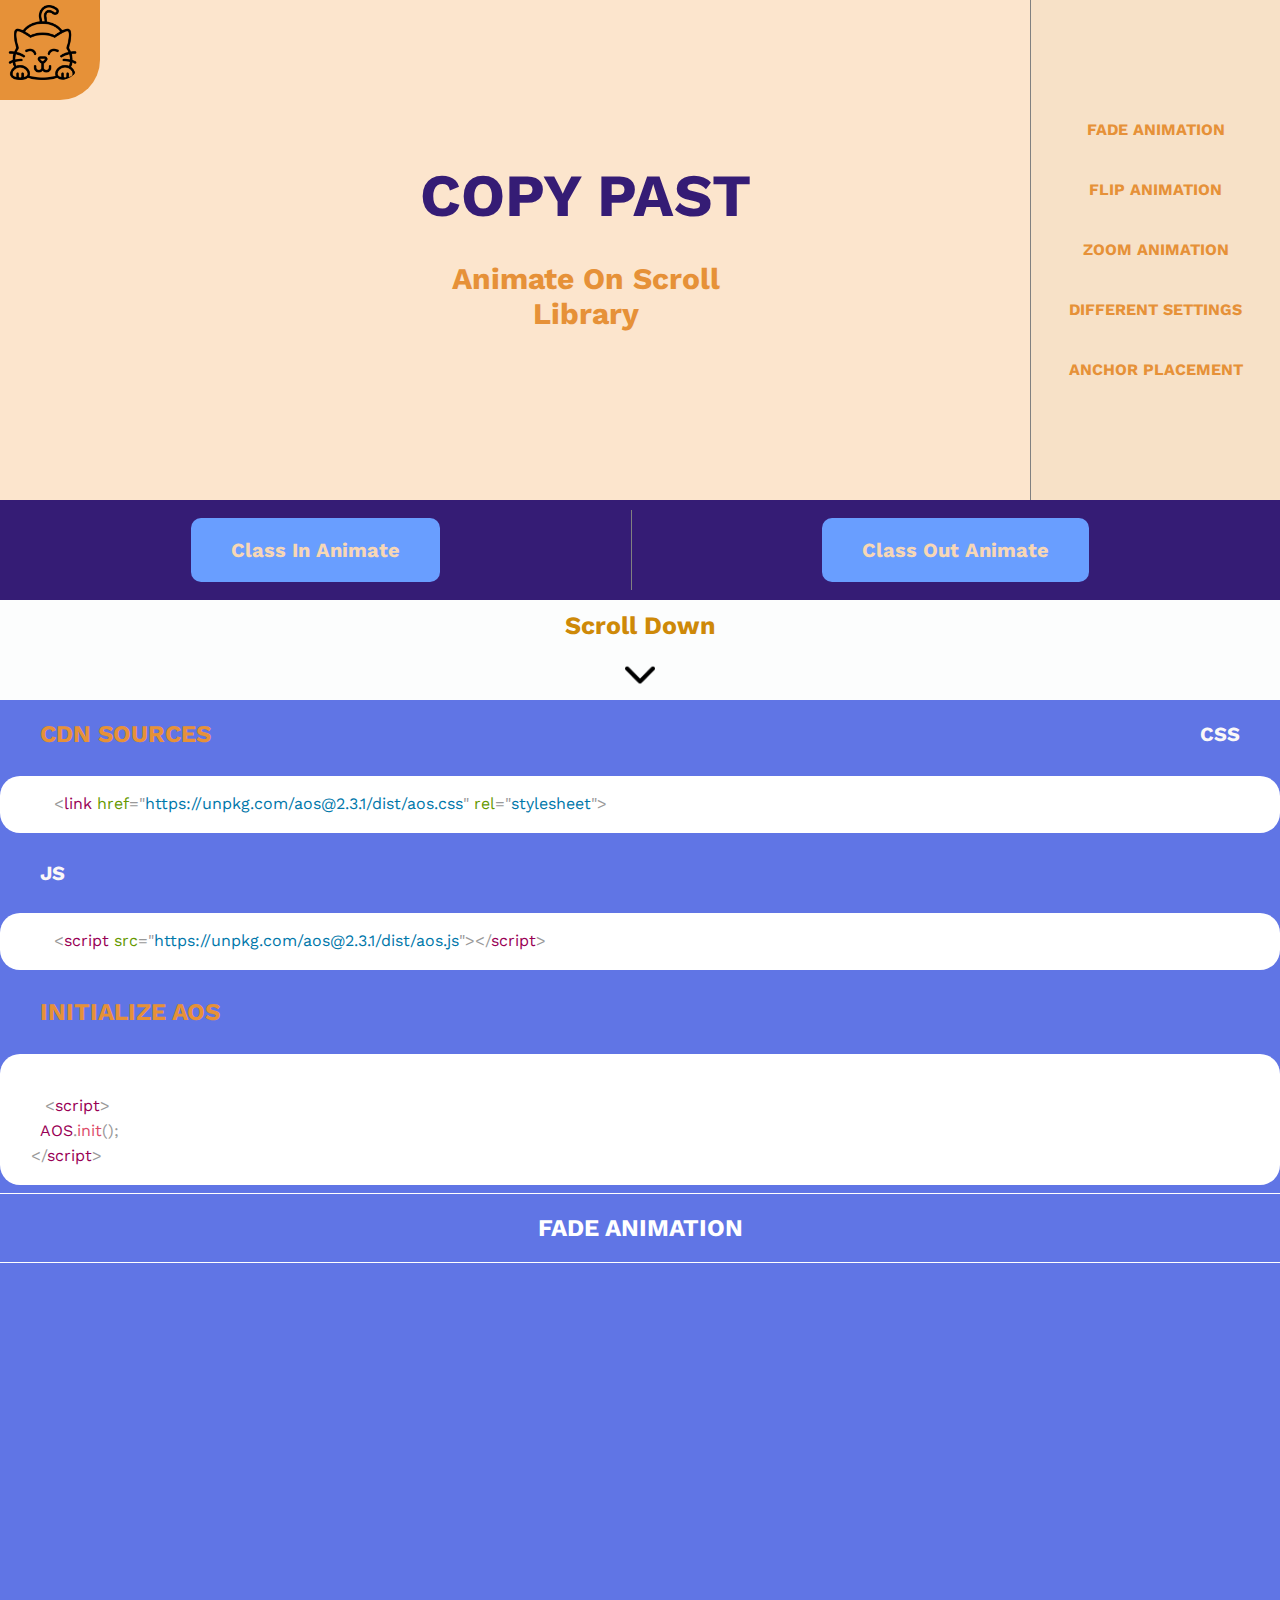
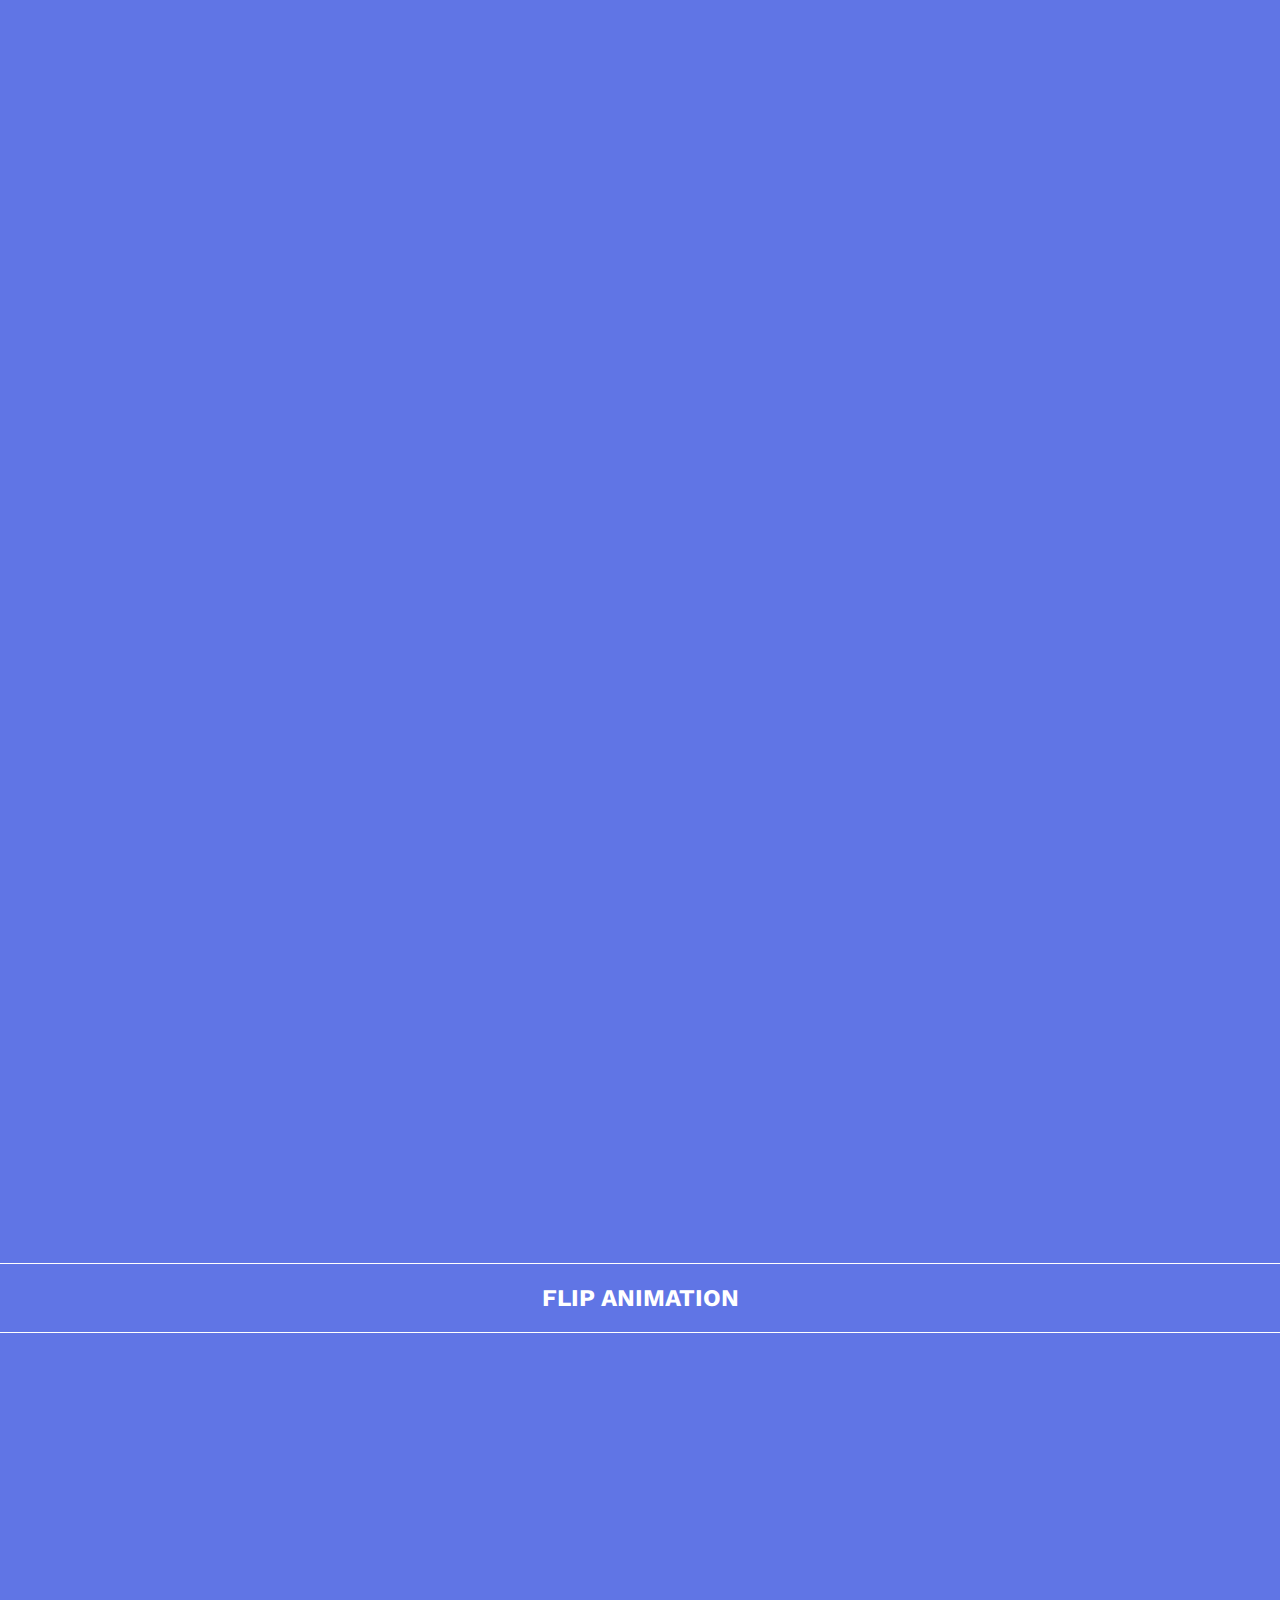
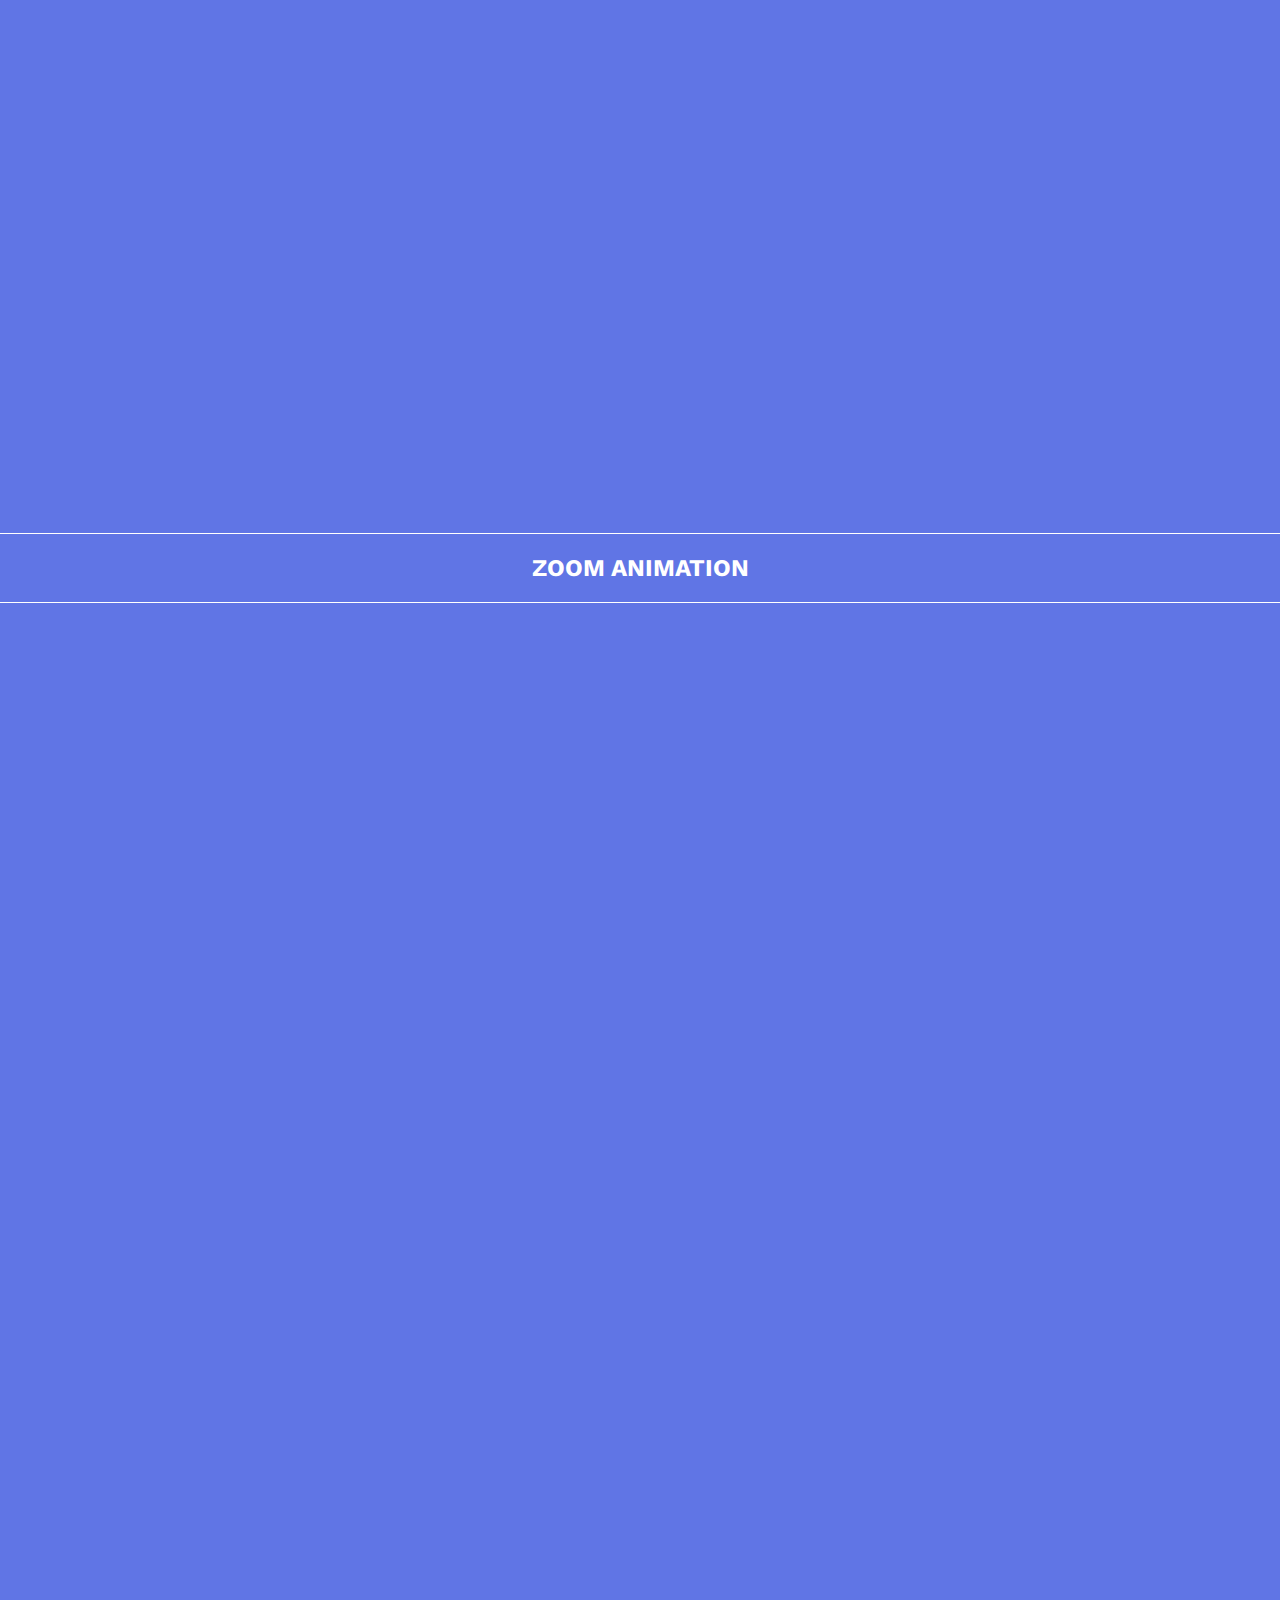
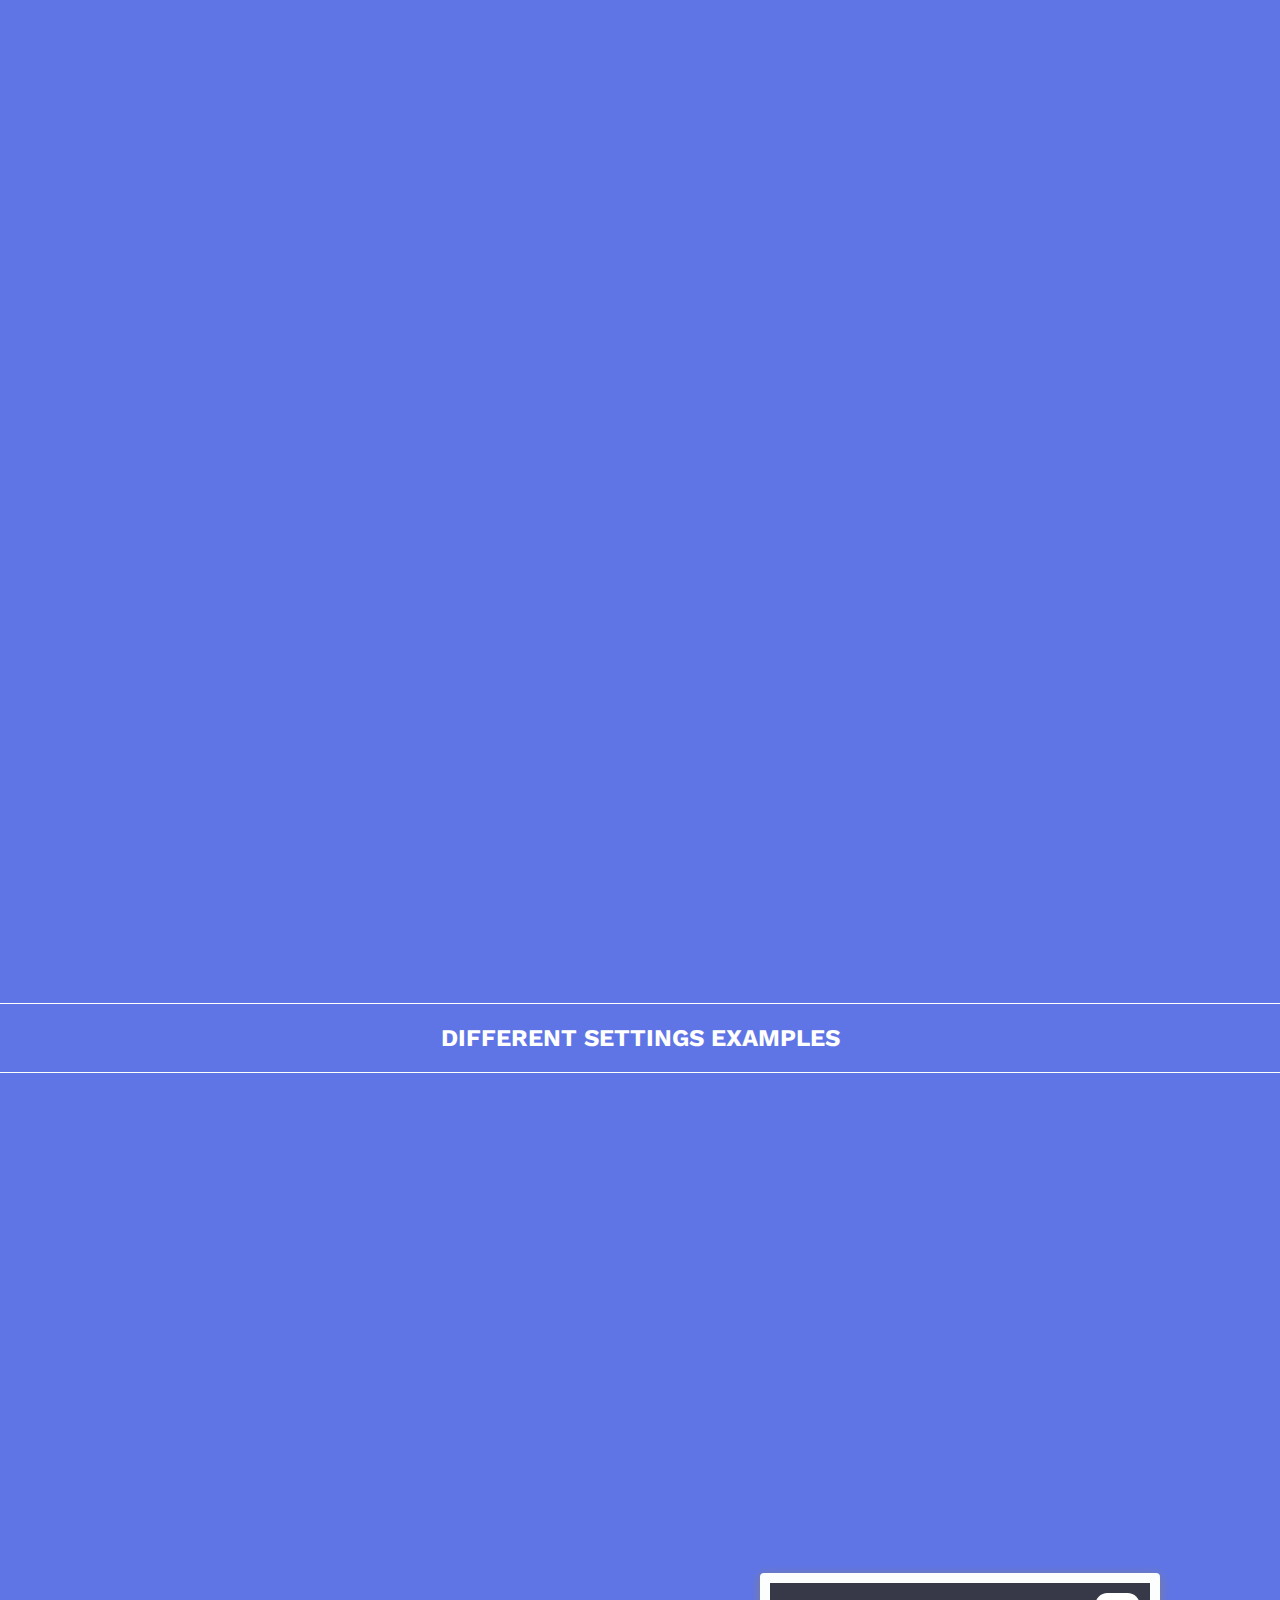
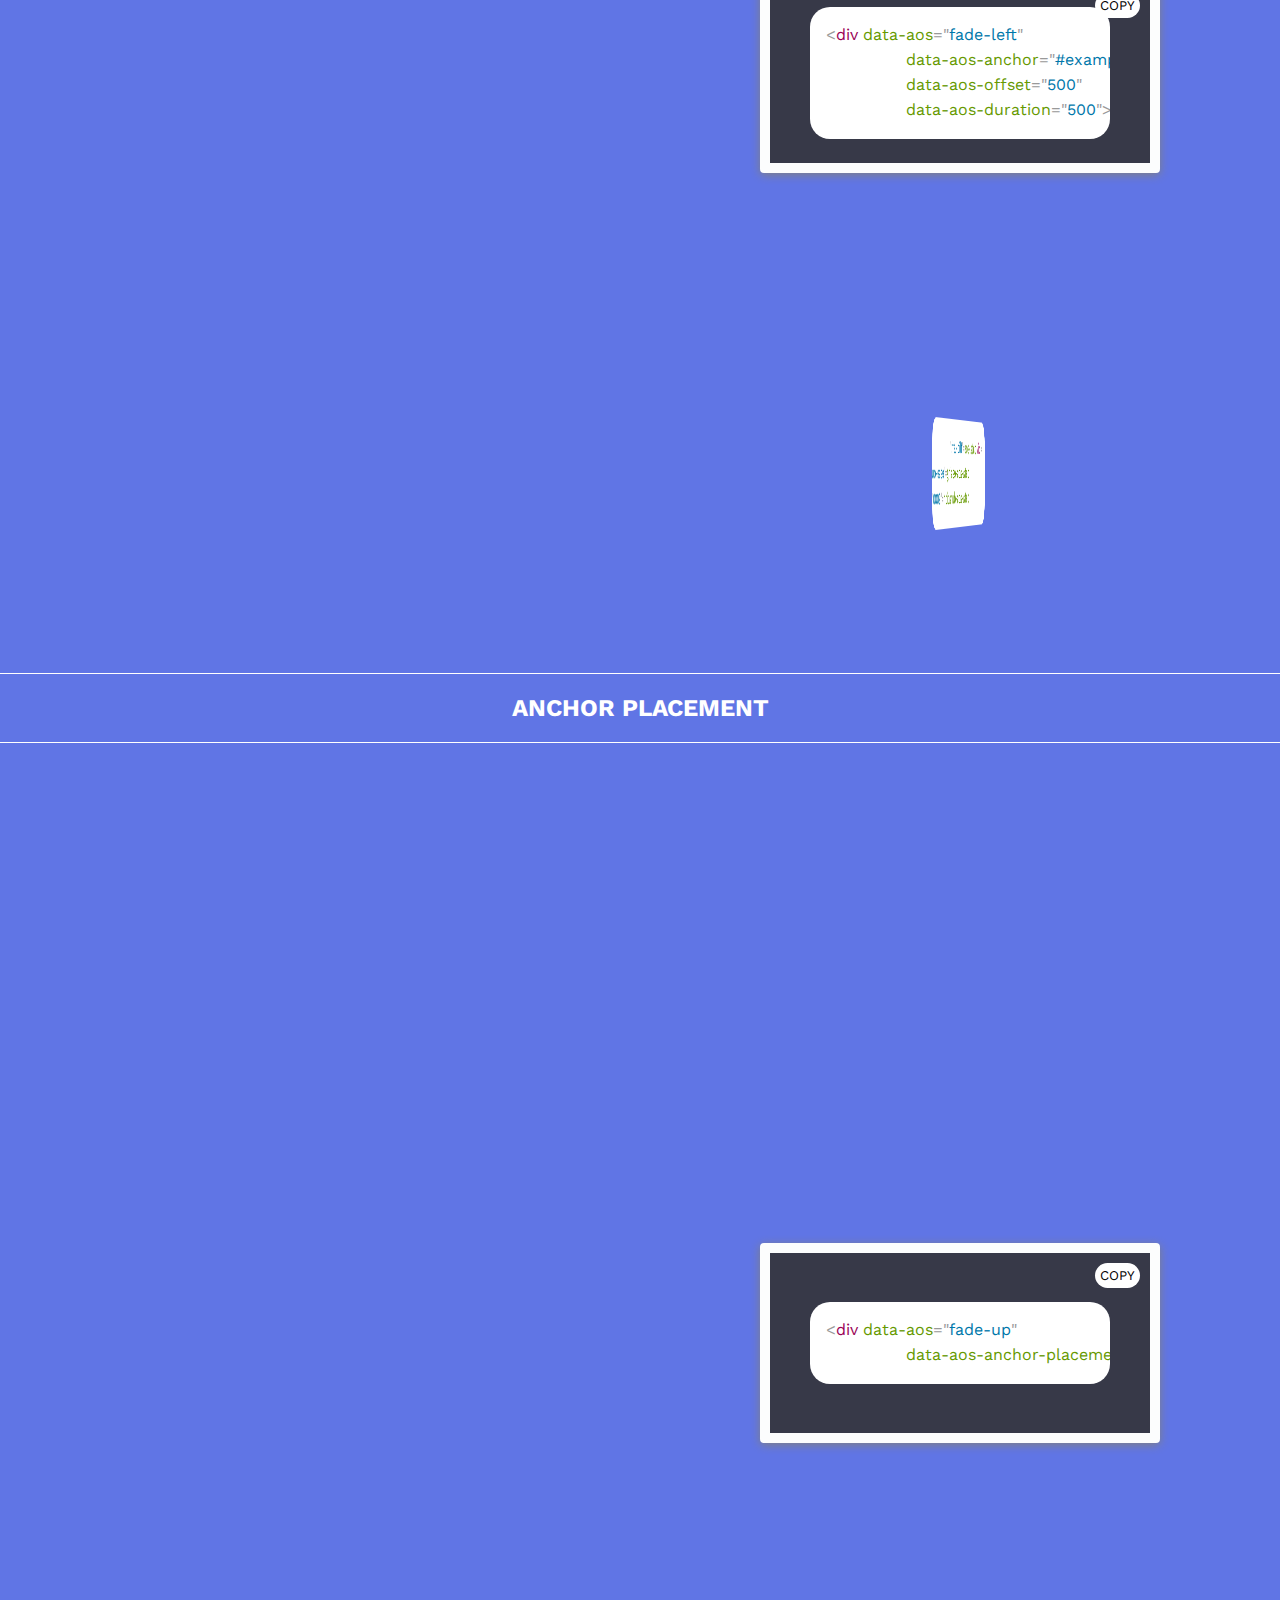
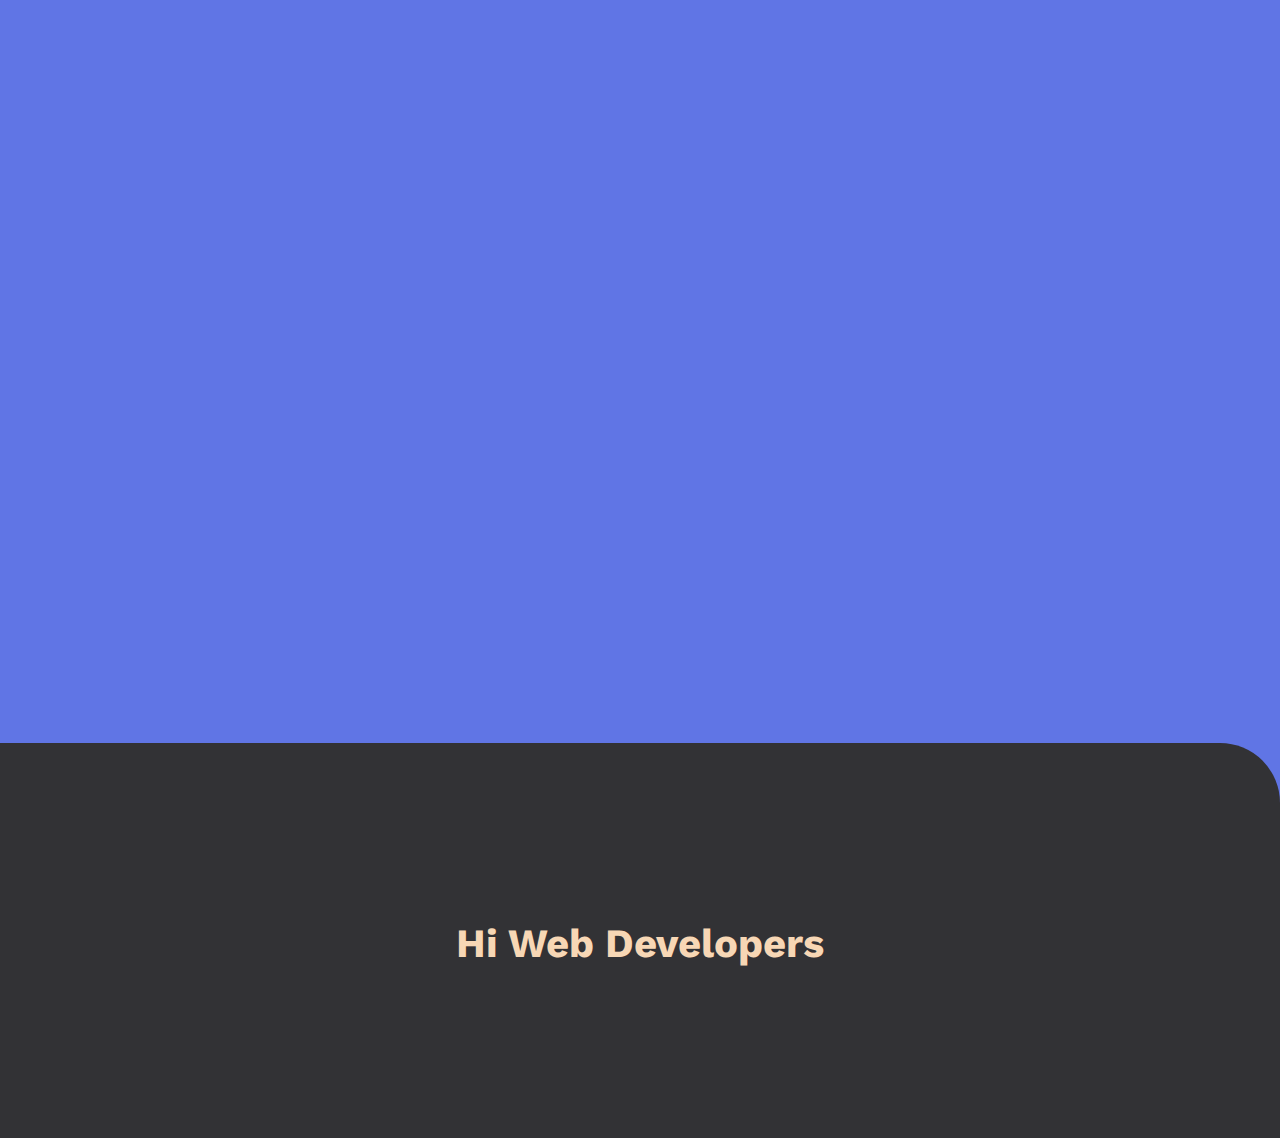
<file: scroll Animatoin/index.html>
<!DOCTYPE html>
<html lang="en">

<head>
    <link
        href="https://fonts.googleapis.com/css2?family=Work+Sans:ital,wght@0,100;0,200;0,300;0,400;0,500;0,600;0,700;0,800;0,900;1,100;1,200;1,300;1,400;1,500;1,600;1,700;1,800;1,900&display=swap"
        rel="stylesheet">
    <link rel="stylesheet" href="style.css">
    <meta charset="UTF-8">
    <meta http-equiv="X-UA-Compatible" content="IE=edge">
    <meta name="viewport" content="width=device-width, initial-scale=1.0">
    <title>js animation </title>
    <link rel="stylesheet" href="./prism.css">
    <link href="https://unpkg.com/aos@2.3.1/dist/aos.css" rel="stylesheet">
</head>

<body>
    <img class="logo" src="./happy.png" alt="">
    <div class="background_image">
        <div>
            <div class="background_image_h2">
                <h2>COPY PAST</h2>
            </div>
            <div>
                <h4 class="background_image_h4">Animate On Scroll <br> Library</h2>
            </div>
        </div>
        <div class="right_maunten">
            <ul>
                <a href="#FADEANIMATION">
                    <li>FADE ANIMATION</li>
                </a>
                <a href="#FLIPANIMATION">
                    <li>FLIP ANIMATION</li>
                </a>
                <a href="#ZOOMANIMATION">
                    <li>ZOOM ANIMATION</li>
                </a>
                <a href="#DIFFERENTSETTINGS">
                    <li>DIFFERENT SETTINGS</li>
                </a>
                <a href="#ANCHORPLACEMENT">
                    <li>ANCHOR PLACEMENT</li>
                </a>
            </ul>

        </div>
    </div>

    <div class="js_and_css_button">
        <a class="js_and_css_button_one" href="./2dindex.html"><b>Class In Animate</b></a>
        <div class="js_and_css_button_border"></div>
        <a class="js_and_css_button_one" type="button" href="./index.html">
            <b> Class Out Animate</b>
        </a>
    </div>

    <div class="scroll_down">
        <h2>Scroll Down</h2>
        <img src="./arrow-down-sign-to-navigate.png" alt="arrow">
    </div>


    <!-- ----------------------scroll------------------ -->
    <div>
        <div class="SOURCES_color">
            <div>
                <h2>CDN SOURCES</h2>
            </div>
            <h4>CSS</h4>
        </div>
        <pre><code class="language-html">    &lt;link href="https://unpkg.com/aos@2.3.1/dist/aos.css" rel="stylesheet"&gt;</code></pre>
        <div class="SOURCES_color">
            <h4>JS</h4>
        </div>
        <pre><code class="language-html">    &lt;script src="https://unpkg.com/aos@2.3.1/dist/aos.js"&gt;&lt;/script&gt;</code></pre>
        <div class="SOURCES_color">
            <div>
                <h2>INITIALIZE AOS</h2>
            </div>
        </div>
        <pre><code class="language-html">    
   &lt;script&gt;
     AOS.init();
   &lt;/script&gt;</code></pre>
    </div>

    <div class="MORE_OPTIONS" id="FADEANIMATION">
        <div>
            <h2>FADE ANIMATION</h2>
        </div>
    </div>
    <!-- ----------------------------------------------------------------------------------------------- -->
    <!-- ---------------------------------- -->
    <div class="card_style">
        <div data-aos="fade-up" class="card_style_alimant ">
            <pre><code class="language-html ">&lt;div data-aos="fade-up"&gt; &lt;div&gt;</code></pre>
            <button class="card_style_alimant_button" type="button">COPY</button>
        </div>
        <div data-aos="fade-down" class="card_style_alimant">
            <pre><code class="language-html ">&lt;div data-aos="fade-up"&gt; &lt;div&gt;</code></pre>
            <button class="card_style_alimant_button" type="button">COPY</button>
        </div>
    </div>
    <!-- ---------------------------------- -->
    <div class="card_style">
        <div data-aos="fade-right" class="card_style_alimant ">
            <pre><code class="language-html ">&lt;div data-aos="fade-right"&gt; &lt;div&gt;</code></pre>
            <button class="card_style_alimant_button" type="button">COPY</button>
        </div>
        <div data-aos="fade-left" class="card_style_alimant">
            <pre><code class="language-html ">&lt;div data-aos="fade-left"&gt; &lt;div&gt;</code></pre>
            <button class="card_style_alimant_button" type="button">COPY</button>
        </div>
    </div><!-- ---------------------------------- -->
    <div class="card_style">
        <div data-aos="fade-up-right" class="card_style_alimant ">
            <pre><code class="language-html ">&lt;div data-aos="fade-up-right"&gt; &lt;div&gt;</code></pre>
            <button class="card_style_alimant_button" type="button">COPY</button>
        </div>
        <div data-aos="fade-up-left" class="card_style_alimant">
            <pre><code class="language-html ">&lt;div data-aos="fade-up-left"&gt; &lt;div&gt;</code></pre>
            <button class="card_style_alimant_button" type="button">COPY</button>
        </div>
    </div>
    <!-- ---------------------------------- -->
    <div class="card_style">
        <div data-aos="fade-down-right" class="card_style_alimant ">
            <pre><code class="language-html ">&lt;div data-aos=" fade-down-right"&gt; &lt;div&gt;</code></pre>
            <button class="card_style_alimant_button" type="button">COPY</button>
        </div>
        <div data-aos="fade-down-left" class="card_style_alimant">
            <pre><code class="language-html ">&lt;div data-aos="fade-down-left"&gt; &lt;div&gt;</code></pre>
            <button class="card_style_alimant_button" type="button">COPY</button>
        </div>
    </div>
    <!-- ---------------------------------- -->
    <div class="MORE_OPTIONS" id="FLIPANIMATION">
        <div>
            <h2>FLIP ANIMATION</h2>
        </div>
    </div>

    <div class="card_style">
        <div data-aos="flip-left" class="card_style_alimant ">
            <pre><code class="language-html ">&lt;div data-aos="flip-left"&gt; &lt;div&gt;</code></pre>
            <button class="card_style_alimant_button" type="button">COPY</button>
        </div>
        <div data-aos="flip-right" class="card_style_alimant">
            <pre><code class="language-html ">&lt;div data-aos="flip-right"&gt; &lt;div&gt;</code></pre>
            <button class="card_style_alimant_button" type="button">COPY</button>
        </div>
    </div>
    <!-- ---------------------------------- -->
    <div class="card_style">
        <div data-aos="flip-up" class="card_style_alimant ">
            <pre><code class="language-html ">&lt;div data-aos="flip-up"&gt; &lt;div&gt;</code></pre>
            <button class="card_style_alimant_button" type="button">COPY</button>
        </div>
        <div data-aos="flip-down" class="card_style_alimant">
            <pre><code class="language-html ">&lt;div data-aos="flip-down"&gt; &lt;div&gt;</code></pre>
            <button class="card_style_alimant_button" type="button">COPY</button>
        </div>
    </div>
    <!-- ---------------------------------- -->
    <div class="MORE_OPTIONS" id="ZOOMANIMATION">
        <div>
            <h2>ZOOM ANIMATION</h2>
        </div>
    </div>
    <!-- ---------------------------------------------------------- -->
    <div class="card_style">
        <div data-aos="zoom-in" class="card_style_alimant ">
            <pre><code class="language-html ">&lt;div data-aos="zoom-in"&gt; &lt;div&gt;</code></pre>
            <button class="card_style_alimant_button" type="button">COPY</button>
        </div>
        <div data-aos="zoom-in-up" class="card_style_alimant">
            <pre><code class="language-html ">&lt;div data-aos="zoom-in-up"&gt; &lt;div&gt;</code></pre>
            <button class="card_style_alimant_button" type="button">COPY</button>
        </div>
    </div>
    <!-- ---------------------------------------------------------- -->
    <div class="card_style">
        <div data-aos="zoom-in-down" class="card_style_alimant ">
            <pre><code class="language-html ">&lt;div data-aos="zoom-in-down"&gt; &lt;div&gt;</code></pre>
            <button class="card_style_alimant_button" type="button">COPY</button>
        </div>
        <div data-aos="zoom-in-left" class="card_style_alimant">
            <pre><code class="language-html ">&lt;div data-aos="zoom-in-left"&gt; &lt;div&gt;</code></pre>
            <button class="card_style_alimant_button" type="button">COPY</button>
        </div>
    </div>
    <!-- ---------------------------------------------------------- -->
    <div class="card_style">
        <div data-aos="zoom-in-right" class="card_style_alimant ">
            <pre><code class="language-html ">&lt;div data-aos="zoom-in-right"&gt; &lt;div&gt;</code></pre>
            <button class="card_style_alimant_button" type="button">COPY</button>
        </div>
        <div data-aos="zoom-out" class="card_style_alimant">
            <pre><code class="language-html ">&lt;div data-aos="zoom-out"&gt; &lt;div&gt;</code></pre>
            <button class="card_style_alimant_button" type="button">COPY</button>
        </div>
    </div>
    <!-- ---------------------------------------------------------- -->
    <div class="card_style">
        <div data-aos="zoom-out-up" class="card_style_alimant ">
            <pre><code class="language-html ">&lt;div data-aos="zoom-out-up"&gt; &lt;div&gt;</code></pre>
            <button class="card_style_alimant_button" type="button">COPY</button>
        </div>
        <div data-aos="zoom-out-down" class="card_style_alimant">
            <pre><code class="language-html ">&lt;div data-aos="zoom-out-down"&gt; &lt;div&gt;</code></pre>
            <button class="card_style_alimant_button" type="button">COPY</button>
        </div>
    </div>
    <!-- ---------------------------------------------------------- -->
    <div class="card_style">
        <div data-aos="zoom-out-right" class="card_style_alimant ">
            <pre><code class="language-html ">&lt;div data-aos="zoom-out-right"&gt; &lt;div&gt;</code></pre>
            <button class="card_style_alimant_button" type="button">COPY</button>
        </div>
        <div data-aos="zoom-out-left" class="card_style_alimant">
            <pre><code class="language-html ">&lt;div data-aos="zoom-out-left"&gt; &lt;div&gt;</code></pre>
            <button class="card_style_alimant_button" type="button">COPY</button>
        </div>
    </div>
    <!-- ---------------------------------------------------------- -->
    <div class="MORE_OPTIONS" id="DIFFERENTSETTINGS">
        <div>
            <h2>DIFFERENT SETTINGS EXAMPLES</h2>
        </div>
    </div>
    <!-- ---------------------------------------------------------- -->
    <div class="card_style">
        <div data-aos="fade-up" data-aos-duration="3000" class="card_style_alimant ">
            <pre><code class="language-html ">&lt;div data-aos="fade-up"
                data-aos-duration="3000"&gt; &lt;div&gt;</code></pre>
            <button class="card_style_alimant_button" type="button">COPY</button>
        </div>
        <div data-aos="fade-down" data-aos-easing="linear" data-aos-duration="1500" class="card_style_alimant">
            <pre><code class="language-html ">&lt;div data-aos="fade-down"
                data-aos-easing="linear"
                data-aos-duration="1500"&gt; &lt;div&gt;</code></pre>
            <button class="card_style_alimant_button" type="button">COPY</button>
        </div>
    </div>
    <!-- ---------------------------------------------------------- -->
    <div class="card_style">
        <div data-aos="fade-right" data-aos-offset="300" data-aos-easing="ease-in-sine" class="card_style_alimant ">
            <pre><code class="language-html ">&lt;div data-aos="fade-right"
                data-aos-offset="300"
                data-aos-easing="ease-in-sine"&gt; &lt;div&gt;</code></pre>
            <button class="card_style_alimant_button" type="button">COPY</button>
        </div>
        <div data-aos="fade-left" data-aos-anchor="#example-anchor" data-aos-offset="500" data-aos-duration="500"
            class="card_style_alimant">
            <pre><code class="language-html ">&lt;div data-aos="fade-left"
                data-aos-anchor="#example-anchor"
                data-aos-offset="500"
                data-aos-duration="500"&gt; &lt;div&gt;</code></pre>
            <button class="card_style_alimant_button" type="button">COPY</button>
        </div>
    </div>
    <!-- ---------------------------------------------------------- -->
    <div class="card_style">
        <div data-aos="fade-zoom-in" data-aos-easing="ease-in-back" data-aos-delay="300" data-aos-offset="0"
            class="card_style_alimant ">
            <pre><code class="language-html ">&lt;div data-aos="fade-zoom-in"
                data-aos-easing="ease-in-back"
                data-aos-delay="300"
                data-aos-offset="0"&gt; &lt;div&gt;</code></pre>
            <button class="card_style_alimant_button" type="button">COPY</button>
        </div>
        <div data-aos="flip-left" data-aos-easing="ease-out-cubic" data-aos-duration="2000" class="card_style_alimant">
            <pre><code class="language-html ">&lt;div data-aos="flip-left"
                data-aos-easing="ease-out-cubic"
                data-aos-duration="2000"&gt; &lt;div&gt;</code></pre>
            <button class="card_style_alimant_button" type="button">COPY</button>
        </div>
    </div>
    <!-- ---------------------------------------------------------- -->
    <div class="MORE_OPTIONS" id="ANCHORPLACEMENT">
        <div>
            <h2>ANCHOR PLACEMENT</h2>
        </div>
    </div>
    <!-- ---------------------------------------------------------- -->
    <div class="card_style">
        <div data-aos="fade-up" data-aos-anchor-placement="top-bottom" class="card_style_alimant ">
            <pre><code class="language-html ">&lt;div data-aos="fade-up"
                data-aos-anchor-placement="top-bottom"&gt; &lt;div&gt;</code></pre>
            <button class="card_style_alimant_button" type="button">COPY</button>
        </div>
        <div data-aos="fade-up" data-aos-anchor-placement="center-bottom" class="card_style_alimant">
            <pre><code class="language-html ">&lt;div data-aos="fade-up"
                data-aos-anchor-placement="center-bottom"&gt; &lt;div&gt;</code></pre>
            <button class="card_style_alimant_button" type="button">COPY</button>
        </div>
    </div>
    <!-- ---------------------------------------------------------- -->
    <div class="card_style">
        <div data-aos="fade-up" data-aos-anchor-placement="bottom-bottom" class="card_style_alimant ">
            <pre><code class="language-html ">&lt;div data-aos=""&gt; &lt;div&gt;</code></pre>
            <button class="card_style_alimant_button" type="button">COPY</button>
        </div>
        <div data-aos="" class="card_style_alimant">
            <pre><code class="language-html ">&lt;div data-aos="fade-up"
                data-aos-anchor-placement="bottom-bottom"&gt; &lt;div&gt;</code></pre>
            <button class="card_style_alimant_button" type="button">COPY</button>
        </div>
    </div>
    <!-- ---------------------------------------------------------- -->
    <div class="card_style">
        <div data-aos="fade-up" data-aos-anchor-placement="top-center" class="card_style_alimant ">
            <pre><code class="language-html ">&lt;div data-aos="fade-up"
                data-aos-anchor-placement="top-center"&gt; &lt;div&gt;</code></pre>
            <button class="card_style_alimant_button" type="button">COPY</button>
        </div>
        <div data-aos="fade-up" data-aos-anchor-placement="center-center" class="card_style_alimant">
            <pre><code class="language-html ">&lt;div data-aos="fade-up"
                data-aos-anchor-placement="center-center"&gt; &lt;div&gt;</code></pre>
            <button class="card_style_alimant_button" type="button">COPY</button>
        </div>
    </div>
    <!-- ---------------------------------------------------------- -->
    <div class="card_style">
        <div data-aos="fade-up" data-aos-anchor-placement="bottom-center" class="card_style_alimant ">
            <pre><code class="language-html ">&lt;div data-aos="fade-up"
                data-aos-anchor-placement="bottom-center"&gt; &lt;div&gt;</code></pre>
            <button class="card_style_alimant_button" type="button">COPY</button>
        </div>
        <a data-aos="fade-up" class="top_button_submenu" href="#">
            <h2>TOP PAGE</h2>
        </a>
    </div>

    <!-- ---------------------------------------------------------- -->
    <!-- <div class="card_style">
        <div data-aos="" class="card_style_alimant ">
            <pre><code class="language-html ">&lt;div data-aos=""&gt; &lt;div&gt;</code></pre>
            <button class="card_style_alimant_button" type="button">COPY</button>
        </div>
        <div data-aos="" class="card_style_alimant">
            <pre><code class="language-html ">&lt;div data-aos=""&gt; &lt;div&gt;</code></pre>
            <button class="card_style_alimant_button" type="button">COPY</button>
        </div>
    </div> -->
    <div class="futter">
        <b>Hi Web Developers</b>
    </div>








    <script src="./prism.js"></script>
    <script src="https://unpkg.com/aos@2.3.1/dist/aos.js"></script>

    <script>
        AOS.init();
    </script>
</body>

</html>
</file>
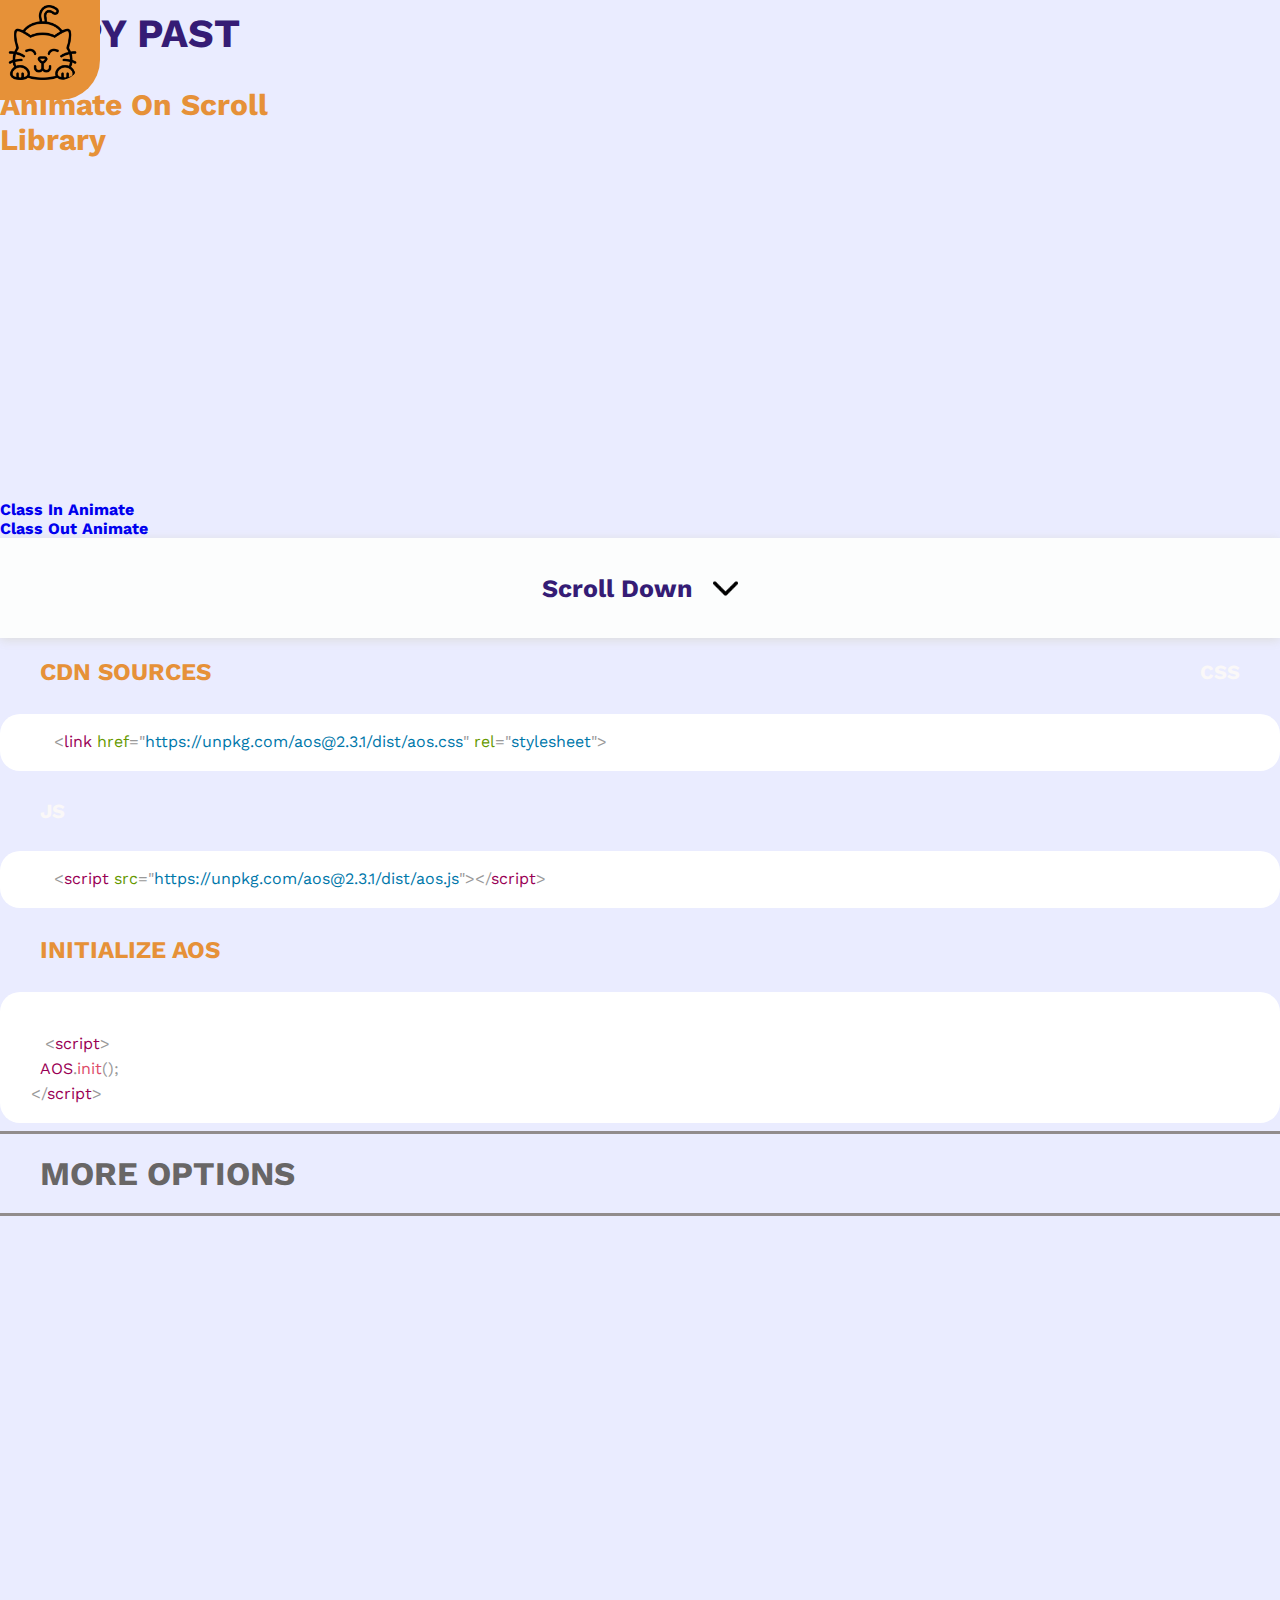
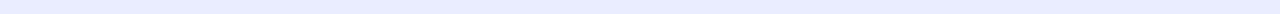
<file: 2dindex.html>
<!DOCTYPE html>
<html lang="en">

<head>
    <link
        href="https://fonts.googleapis.com/css2?family=Work+Sans:ital,wght@0,100;0,200;0,300;0,400;0,500;0,600;0,700;0,800;0,900;1,100;1,200;1,300;1,400;1,500;1,600;1,700;1,800;1,900&display=swap"
        rel="stylesheet">
    <link rel="stylesheet" href="style.css">
    <meta charset="UTF-8">
    <meta http-equiv="X-UA-Compatible" content="IE=edge">
    <meta name="viewport" content="width=device-width, initial-scale=1.0">
    <title>js animation </title>
    <link rel="stylesheet" href="./prism.css">
    <link href="https://unpkg.com/aos@2.3.1/dist/aos.css" rel="stylesheet">
</head>

<body>
    <img class="logo" src="./happy.png" alt="">
    <div class="background_image">
        <div>
            <div>
                <h2 class="background_image_h2">COPY PAST</h2>
            </div>
            <div>
                <h4 class="background_image_h4">Animate On Scroll <br> Library</h2>
            </div>
            <!-- <div>
                <i>SCROLL DAWN</i>
            </div> -->
        </div>
    </div>

    <div class="js_and_css_button">
        <a class="js_and_css_button_one" href="./2dindex.html"><b> Class In Animate </b></a>

        <div class="js_and_css_button_border"></div>

        <a class="js_and_css_button_one" type="button" href="./index.html"><b>Class Out Animate</b></a>
    </div>

    </div>
    <div class="scroll_down">
        <h2>Scroll Down</h2>
        <img src="./arrow-down-sign-to-navigate.png" alt="arrow">
    </div>



    <!-- ----------------------scroll down to button------------------------------- -->
    <div>
        <div class="SOURCES_color">
            <div>
                <h2>CDN SOURCES</h2>
            </div>
            <h4>CSS</h4>
        </div>
        <pre><code class="language-html">    &lt;link href="https://unpkg.com/aos@2.3.1/dist/aos.css" rel="stylesheet"&gt;</code></pre>
        <div class="SOURCES_color">
            <h4>JS</h4>
        </div>
        <pre><code class="language-html">    &lt;script src="https://unpkg.com/aos@2.3.1/dist/aos.js"&gt;&lt;/script&gt;</code></pre>
        <div class="SOURCES_color">
            <div>
                <h2>INITIALIZE AOS</h2>
            </div>
        </div>
        <pre><code class="language-html">    
   &lt;script&gt;
     AOS.init();
   &lt;/script&gt;</code></pre>
    </div>

    <div class="MORE_OPTIONS">
        <div>
            <h2>MORE OPTIONS</h2>
        </div>
    </div>
    <!-- ----------------------------------------------------------------------------------------------- -->
    <!-- ---------------------------------- -->
    <div class="card_style">
        <div data-aos="fade-up" class="card_style_alimant ">
            <pre><code class="language-html ">&lt;div data-aos="fade-up"&gt; &lt;div&gt;</code></pre>
            <button class="card_style_alimant_button" type="button">COPY</button>
        </div>
        <div data-aos="fade-down" class="card_style_alimant">
            <pre><code class="language-html ">&lt;div data-aos="fade-up"&gt; &lt;div&gt;</code></pre>
            <button class="card_style_alimant_button" type="button">COPY</button>
        </div>
    </div>










    <script src="./prism.js"></script>
    <script src="https://unpkg.com/aos@2.3.1/dist/aos.js"></script>

    <script>
        AOS.init();
    </script>
</body>

</html>
</file>
<file: scroll Animatoin/style.css>
* {
    margin: 0px;
    box-sizing: border-box;
    padding: 0px;
    font-family: "Work Sans";
}

a {
    text-decoration: none;
}

body {
    background-color: #6075e5;
}

.logo {
    position: absolute;
    width: auto;
    height: 100px;
    z-index: 10;
    background-color: #e69138;
    border-radius: 0px 0px 40px 0px;
    padding: 5px 20px 20px 5px;
}

.background_image {
    position: relative;
    display: flex;
    justify-content: space-between;
    background-color: #fce5cd;
    height: 500px;
}

.background_image div {
    text-align: center;
    display: flex;
    justify-content: center;
    flex-direction: column;
    margin: 0px 0px 0px 200px;
}

.background_image_h2 {
    font-size: 40px;
    color: #351c75;
    border-radius: 10px;
    width: auto;
    margin: 140px 0px 0px 0px;
    padding: 10px 20px;

}

.background_image_h4 {
    font-size: 30px;
    margin: 20px auto;
    color: #e69138;
}

.right_maunten {
    display: flex;
    width: 250px;
    height: 500px;
    border-left: 1px solid gray;
    background-color: #f7e1c7;
    padding: 20px;
    transition: all .4s;
}

.right_maunten:hover {
    background-color: #f7d7b5;
    cursor: pointer;
}

.right_maunten ul li {
    list-style: none;
    line-height: 60px;
    font-weight: bold;
    color: #e69138;
    transition: all .4s;
}

.right_maunten ul li:hover {
    color: #351c75;
    cursor: pointer;
}

.scroll_down {
    display: flex;
    justify-content: center;
    width: 100%;
    height: 100px;
    background-color: #fcfdfd;
    align-items: center;
    text-align: center;
    flex-direction: column;

}

.scroll_down h2 {
    color: #ce8908;
    font-size: 25px;
}

.scroll_down img {
    width: 30px;
    height: 30px;
    margin-top: 20px;
    /* background-color: #fff; */
}

:not(pre)>code[class*=language-],
pre[class*=language-] {
    background: #fff !important;
    border-radius: 20px 20px 20px 20px;
    font-size: 12px;
}

.js_and_css_button {
    display: flex;
    justify-content: space-between;
    text-align: center;
    align-items: center;
    margin: 0px auto;
    padding: 20px 0px;
    height: 100px;
    width: 100%;
    background-color: #351c75;
    box-shadow: 0px 2px 10px 0px grey;
}

.js_and_css_button_one {
    display: flex;
    margin-left: auto;
    margin-right: auto;
    color: #f7d7b5;
    background-color: #699eff;
    font-size: 20px;
    padding: 20px 40px;
    /* border: 1px solid rgb(105, 99, 91); */
    border-radius: 10px;
    transition: all .3s;
    text-decoration: none;
}

.js_and_css_button_border {
    width: 1px;
    height: 80px;
    border-left: 1px solid gray;
}

.js_and_css_button_one:hover {
    background-color: #0a5ffc;
    cursor: pointer;
}



/* ------------------js_and_css_button------------------------------ */
.SOURCES_color {
    display: flex;
    justify-content: space-between;
    align-items: center;
    padding: 20px 40px;
    text-align: center;
    color: #e69138;
}

.SOURCES_color h4 {
    color: rgb(250, 248, 248);
    width: auto;
    font-size: 20px;
}

.MORE_OPTIONS {
    display: flex;
    justify-content: center;
    align-items: center;
    padding: 20px 40px;
    text-align: center;
    color: #fff;
    border-bottom: 1px solid #fff;
    border-top: 1px solid #fff;
}

/* -------------------------------------------------------------------------- */

.card_style {
    display: flex;
    justify-content: space-between;
    align-items: center;
    margin: auto;
    width: auto;
    height: 400px;
}





.card_style_alimant {
    display: flex;
    justify-content: center;
    position: relative;
    align-items: center;
    height: 200px;
    width: 400px;
    padding: 40px;
    background-color: #373948;
    border-radius: 4px;
    margin: auto;
    border: 10px solid #fcfdfd;
    box-shadow: 0px 2px 10px 0px gray;
    transition: all .6s !important;
}

.card_style_alimant:hover {
    background-color: #13141a;

}

.card_style_alimant_button {
    position: absolute;
    top: 10px;
    right: 10px;
    background: #fff;
    padding: 5px;
    border: none;
    border-radius: 20px;
    transition: all .4s;

}

.card_style_alimant_button:hover {
    background: #5d92f5;
    cursor: pointer;
}

.top_button_menu {
    border-radius: 50%;
}

.top_button_submenu {
    display: flex;
    justify-content: center;
    align-items: center;
    padding: 10px;
    height: 250px;
    width: 250px;
    font-size: 20px;
    background-color: #373948;
    color: #fc870a;
    /* z-index: 10; */
    margin-right: 40px;
    text-decoration: none;
    border: 6px solid #fc870a;
    border-radius: 50%;
    cursor: pointer;
}

.top_button_submenu h2 {
    border-top: 4px solid #fc870a;
    border-bottom: 4px solid #fc870a;
    padding: 10px;
}

/* .top_button_menu_border {
    border: 10px solid #323235;
    background-color: #fff;
    border-radius: 20px 0px 0px 0px;
} */


.futter {
    width: 100%;
    height: 400px;
    background-color: #323235;
    display: flex;
    justify-content: center;
    align-items: center;
    border-radius: 0px 60px 0px 0px;
}

.futter b {
    color: #f7d7b5;
    font-size: 40px;
}
</file>
<file: scroll Animatoin/prism.css>
/* PrismJS 1.29.0
https://prismjs.com/download.html#themes=prism&languages=markup+css+clike+javascript */
code[class*=language-],pre[class*=language-]{color:#000;background:0 0;text-shadow:0 1px #fff;font-family:Consolas,Monaco,'Andale Mono','Ubuntu Mono',monospace;font-size:1em;text-align:left;white-space:pre;word-spacing:normal;word-break:normal;word-wrap:normal;line-height:1.5;-moz-tab-size:4;-o-tab-size:4;tab-size:4;-webkit-hyphens:none;-moz-hyphens:none;-ms-hyphens:none;hyphens:none}code[class*=language-] ::-moz-selection,code[class*=language-]::-moz-selection,pre[class*=language-] ::-moz-selection,pre[class*=language-]::-moz-selection{text-shadow:none;background:#b3d4fc}code[class*=language-] ::selection,code[class*=language-]::selection,pre[class*=language-] ::selection,pre[class*=language-]::selection{text-shadow:none;background:#b3d4fc}@media print{code[class*=language-],pre[class*=language-]{text-shadow:none}}pre[class*=language-]{padding:1em;margin:.5em 0;overflow:auto}:not(pre)>code[class*=language-],pre[class*=language-]{background:#f5f2f0}:not(pre)>code[class*=language-]{padding:.1em;border-radius:.3em;white-space:normal}.token.cdata,.token.comment,.token.doctype,.token.prolog{color:#708090}.token.punctuation{color:#999}.token.namespace{opacity:.7}.token.boolean,.token.constant,.token.deleted,.token.number,.token.property,.token.symbol,.token.tag{color:#905}.token.attr-name,.token.builtin,.token.char,.token.inserted,.token.selector,.token.string{color:#690}.language-css .token.string,.style .token.string,.token.entity,.token.operator,.token.url{color:#9a6e3a;background:hsla(0,0%,100%,.5)}.token.atrule,.token.attr-value,.token.keyword{color:#07a}.token.class-name,.token.function{color:#dd4a68}.token.important,.token.regex,.token.variable{color:#e90}.token.bold,.token.important{font-weight:700}.token.italic{font-style:italic}.token.entity{cursor:help}
</file>
<file: style.css>
* {
    margin: 0px;
    box-sizing: border-box;
    padding: 0px;
    font-family: "Work Sans";
}

a {
    text-decoration: none;
}

body {
    background-color: #eaecff;
}

.logo {
    position: absolute;
    width: auto;
    height: 100px;
    z-index: 10;
    background-color: #e69138;
    border-radius: 0px 0px 40px 0px;
    padding: 5px 20px 20px 5px;
}

.background_image {
    position: relative;
    display: flex;
    justify-content: space-between;
    background-color: #eaecff;
    height: 500px;
    background-size: cover;
}

.background_image_div {
    text-align: center;
    display: flex;
    justify-content: center;
    flex-direction: column;
    margin-left: 200px;
}

.background_image_h2 {
    font-size: 40px;
    color: #351c75;
    border-radius: 10px;
    width: auto;
    padding: 10px 20px;

}

.ant_rgb_color {
    background: linear-gradient(90deg, #00dbde, #fc00ff);
    -webkit-background-clip: text;
    -webkit-text-fill-color: transparent;

}

.background_image_h4 {
    font-size: 30px;
    margin: 20px auto;
    color: #e69138;
}

.right_maunten {
    display: flex;
    width: 210px;
    height: 500px;
    border-left: 2px solid gainsboro;
    background-color: #eaecff;
    padding: 20px 0px;
    transition: all .4s;

}

.right_maunten:hover {
    background-color: #e0e4fc;
    cursor: pointer;
}

.right_maunten ul li {
    margin-left: 20px;
    list-style: none;
    line-height: 99px;
    font-weight: bold;
    color: #565454;
    transition: all .4s;
    border-bottom: 1px solid gainsboro;
}

.right_maunten ul li:hover {
    color: #27057c;
    cursor: pointer;
}

.scroll_down {
    display: flex;
    justify-content: center;
    width: 100%;
    height: 100px;
    background-color: #fcfdfd;
    align-items: center;
    text-align: center;
    /* flex-direction: column; */
    box-shadow: 0px 2px 10px 0px gainsboro !important;

}

.scroll_down h2 {
    color: #351c75;
    font-size: 25px;
}

.scroll_down img {
    width: auto;
    height: 25px;
    margin: 0px 0px 0px 20px;
}

:not(pre)>code[class*=language-],
pre[class*=language-] {
    background: #fff !important;
    border-radius: 20px 20px 20px 20px;
    font-size: 12px;
}




/* ------------------js_and_css_button------------------------------ */
.SOURCES_color {
    display: flex;
    justify-content: space-between;
    align-items: center;
    padding: 20px 40px;
    text-align: center;
    color: #e69138;
}

.SOURCES_color h4 {
    color: rgb(250, 248, 248);
    width: auto;
    font-size: 20px;
}

.MORE_OPTIONS {
    display: flex;
    justify-content: space-between;
    align-items: center;
    padding: 20px 40px;
    font-size: 22px;
    text-align: center;
    color: #686666;
    border-bottom: 3px solid #918c8c;
    border-top: 3px solid #918c8c;
}

.arrow_color {
    color: #5f5e5e;
    transition: all .4s;
}

.arrow_color:hover {
    color: rgb(250, 98, 98);
}


.card_style {
    display: flex;
    justify-content: space-around;
    align-items: center;
    width: auto;
    height: 400px;
}

.all_cards_father {
    margin: 0px;
    padding: 0px;

}




.card_style_alimant {
    position: relative;
    display: flex;
    justify-content: center;
    align-items: center;
    height: 205px;
    width: 450px;
    padding: 10px;
    /* background-color: #373948; */
    background-image: url(./pexels-pixabay-270366.jpg);
    background-size: cover;
    border-radius: 4px;
    filter: grayscale(50%);
    border-top: 8px solid rgb(241, 238, 238);
    border-bottom: 5px solid rgb(241, 238, 238);
    box-shadow: 5px 4px 18px -7px;
    transition: all .6s !important;

}

.card_style_bottum {
    margin-bottom: 100px;
    justify-content: center;

}

.card_style_alimant:hover {
    background-color: #13141a;
    filter: grayscale(0%);
    /* border: 10px solid rgb(221, 220, 220); */

}

.card_style_alimant_button {
    position: absolute;
    top: 10px;
    right: 10px;
    background: #fff;
    padding: 5px;
    border: none;
    border-radius: 20px;
    transition: all .4s;

}

.card_style_alimant_button:hover {
    background: #5d92f5;
    cursor: pointer;
}

/* --------------------ipad------------------------ */
@media screen and (max-width: 820px) {


    .card_style {
        justify-content: space-around;
        display: flex;
        height: 350px;

    }

    .background_image {
        height: 90vh;

    }

    .background_image_h2 {
        font-size: 18px;
    }

    .card_style_alimant {
        display: flex;
        justify-content: center;
        align-items: center;
        height: 180px;
        border-radius: 5px;
        width: 240px;
        padding: 0px 10px;
    }

    .footer_flex_two h1 {
        text-align: center;
    }

    .right_maunten {
        display: none;
    }

    .card_style_bottum {
        margin-bottom: 340px;
    }
}

/* -----------------------------------mobile------------------------- */
@media screen and (max-width: 450px) {



    .background_image {
        height: 90vh;
    }

    .background_image_div {
        height: 90vh;
        margin: auto;
    }

    .logo {
        height: 50px;
        border-radius: 0px 0px 25px 0px;
        padding: 3px 10px 10px 3px;

    }


    .background_image_h2 {
        font-size: 20px;
    }

    .right_maunten {
        display: none;
    }

    .card_style {
        justify-content: center;
        flex-direction: column;
        justify-content: space-around;
    }

    .scroll_down img {
        width: auto;
        height: 20px;
        margin-top: 20px;
    }

    code[class*=language-],
    pre[class*=language-] {
        font-size: 10px !important;

    }

    .card_style_alimant {
        display: flex;
        justify-content: center;
        align-items: center;
        height: 100px;
        border-radius: 5px;
        width: 150px;
        padding: 0px 10px;
    }

    .card_style_bottum {
        margin-bottom: 150px;
    }


    .footer_flex {
        flex-direction: column;
    }


    .MORE_OPTIONS {
        font-size: 15px;
    }

    .footer_flex_two {
        text-align: center;
        white-space: 14px;
    }

    .footer_flex {
        justify-content: space-around;
    }

}
</file>
<file: prism.css>
/* PrismJS 1.29.0
https://prismjs.com/download.html#themes=prism&languages=markup+css+clike+javascript */
code[class*=language-],pre[class*=language-]{color:#000;background:0 0;text-shadow:0 1px #fff;font-family:Consolas,Monaco,'Andale Mono','Ubuntu Mono',monospace;font-size:1em;text-align:left;white-space:pre;word-spacing:normal;word-break:normal;word-wrap:normal;line-height:1.5;-moz-tab-size:4;-o-tab-size:4;tab-size:4;-webkit-hyphens:none;-moz-hyphens:none;-ms-hyphens:none;hyphens:none}code[class*=language-] ::-moz-selection,code[class*=language-]::-moz-selection,pre[class*=language-] ::-moz-selection,pre[class*=language-]::-moz-selection{text-shadow:none;background:#b3d4fc}code[class*=language-] ::selection,code[class*=language-]::selection,pre[class*=language-] ::selection,pre[class*=language-]::selection{text-shadow:none;background:#b3d4fc}@media print{code[class*=language-],pre[class*=language-]{text-shadow:none}}pre[class*=language-]{padding:1em;margin:.5em 0;overflow:auto}:not(pre)>code[class*=language-],pre[class*=language-]{background:#f5f2f0}:not(pre)>code[class*=language-]{padding:.1em;border-radius:.3em;white-space:normal}.token.cdata,.token.comment,.token.doctype,.token.prolog{color:#708090}.token.punctuation{color:#999}.token.namespace{opacity:.7}.token.boolean,.token.constant,.token.deleted,.token.number,.token.property,.token.symbol,.token.tag{color:#905}.token.attr-name,.token.builtin,.token.char,.token.inserted,.token.selector,.token.string{color:#690}.language-css .token.string,.style .token.string,.token.entity,.token.operator,.token.url{color:#9a6e3a;background:hsla(0,0%,100%,.5)}.token.atrule,.token.attr-value,.token.keyword{color:#07a}.token.class-name,.token.function{color:#dd4a68}.token.important,.token.regex,.token.variable{color:#e90}.token.bold,.token.important{font-weight:700}.token.italic{font-style:italic}.token.entity{cursor:help}
</file>
